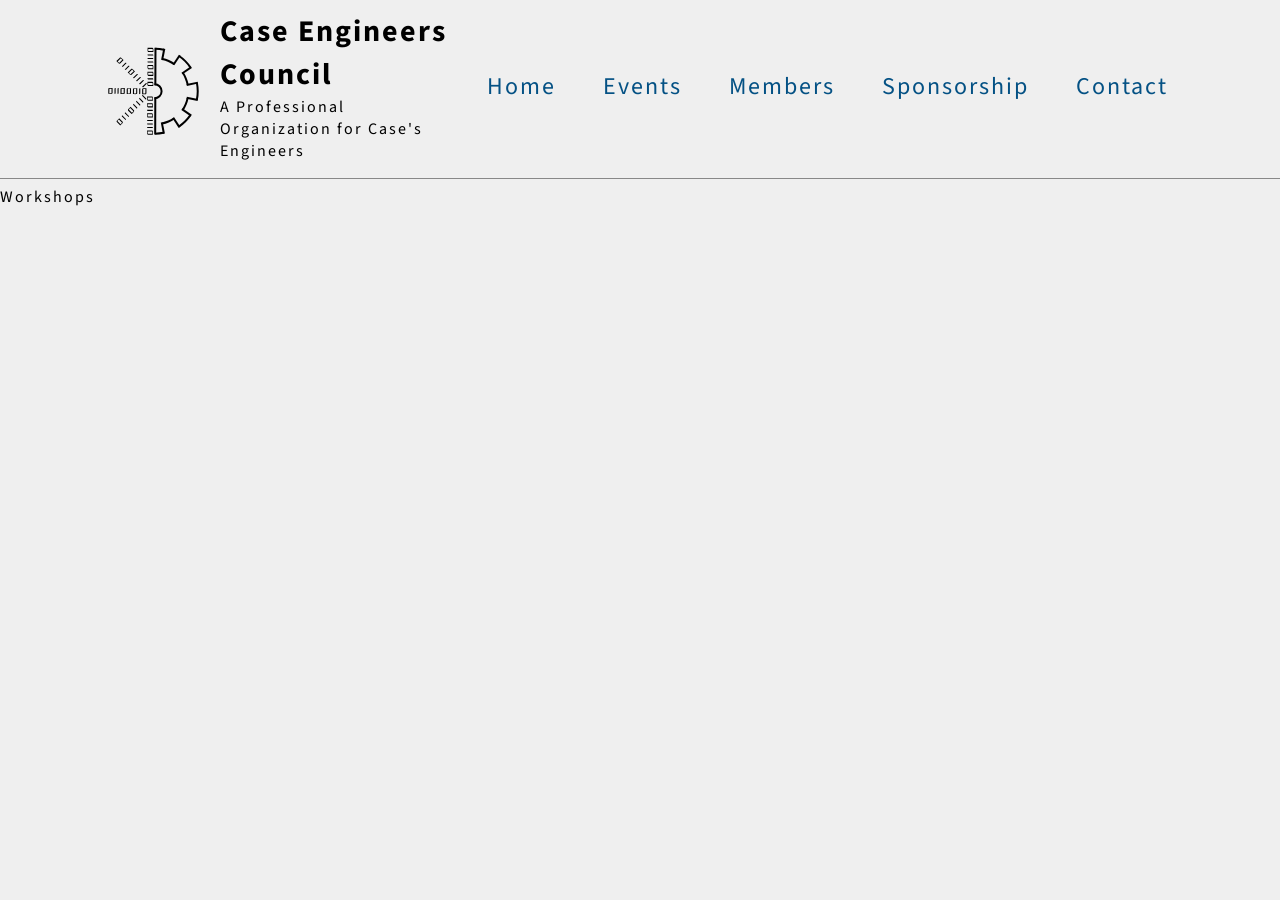
<file: member_education.html>
<!DOCTYPE html>
<html>
	<head>
		<title>CWRUbotix Member Education</title>
		<meta charset="UTF-8">
		<meta name="description" content="The home of Case Western Reserve University's undergraduate robotics club.">
		<meta name="author" content="CWRUbotix">
		<link href="css/site.css" rel="stylesheet">
		<link href="css/projects.css" rel="stylesheet" />
		<link href='https://fonts.googleapis.com/css?family=Source+Sans+Pro:200' rel='stylesheet' type='text/css'>
	</head>

	<body>
		<script src="js/navbar.js"></script>

    <div id="member_education">
      <h1 class="project_title">Member Eduction</h1>
      <p>
        To promote learning within our club, we
      </p>

      <div id="workshops">
  			<h2 class="project_title">Programming & Design Workshops</h2>
  			<p>
  				Workshops
  			</p>
  		</div>
    </div>

		<script src="js/footer.js"></script>
	</body>
</html>
</file>
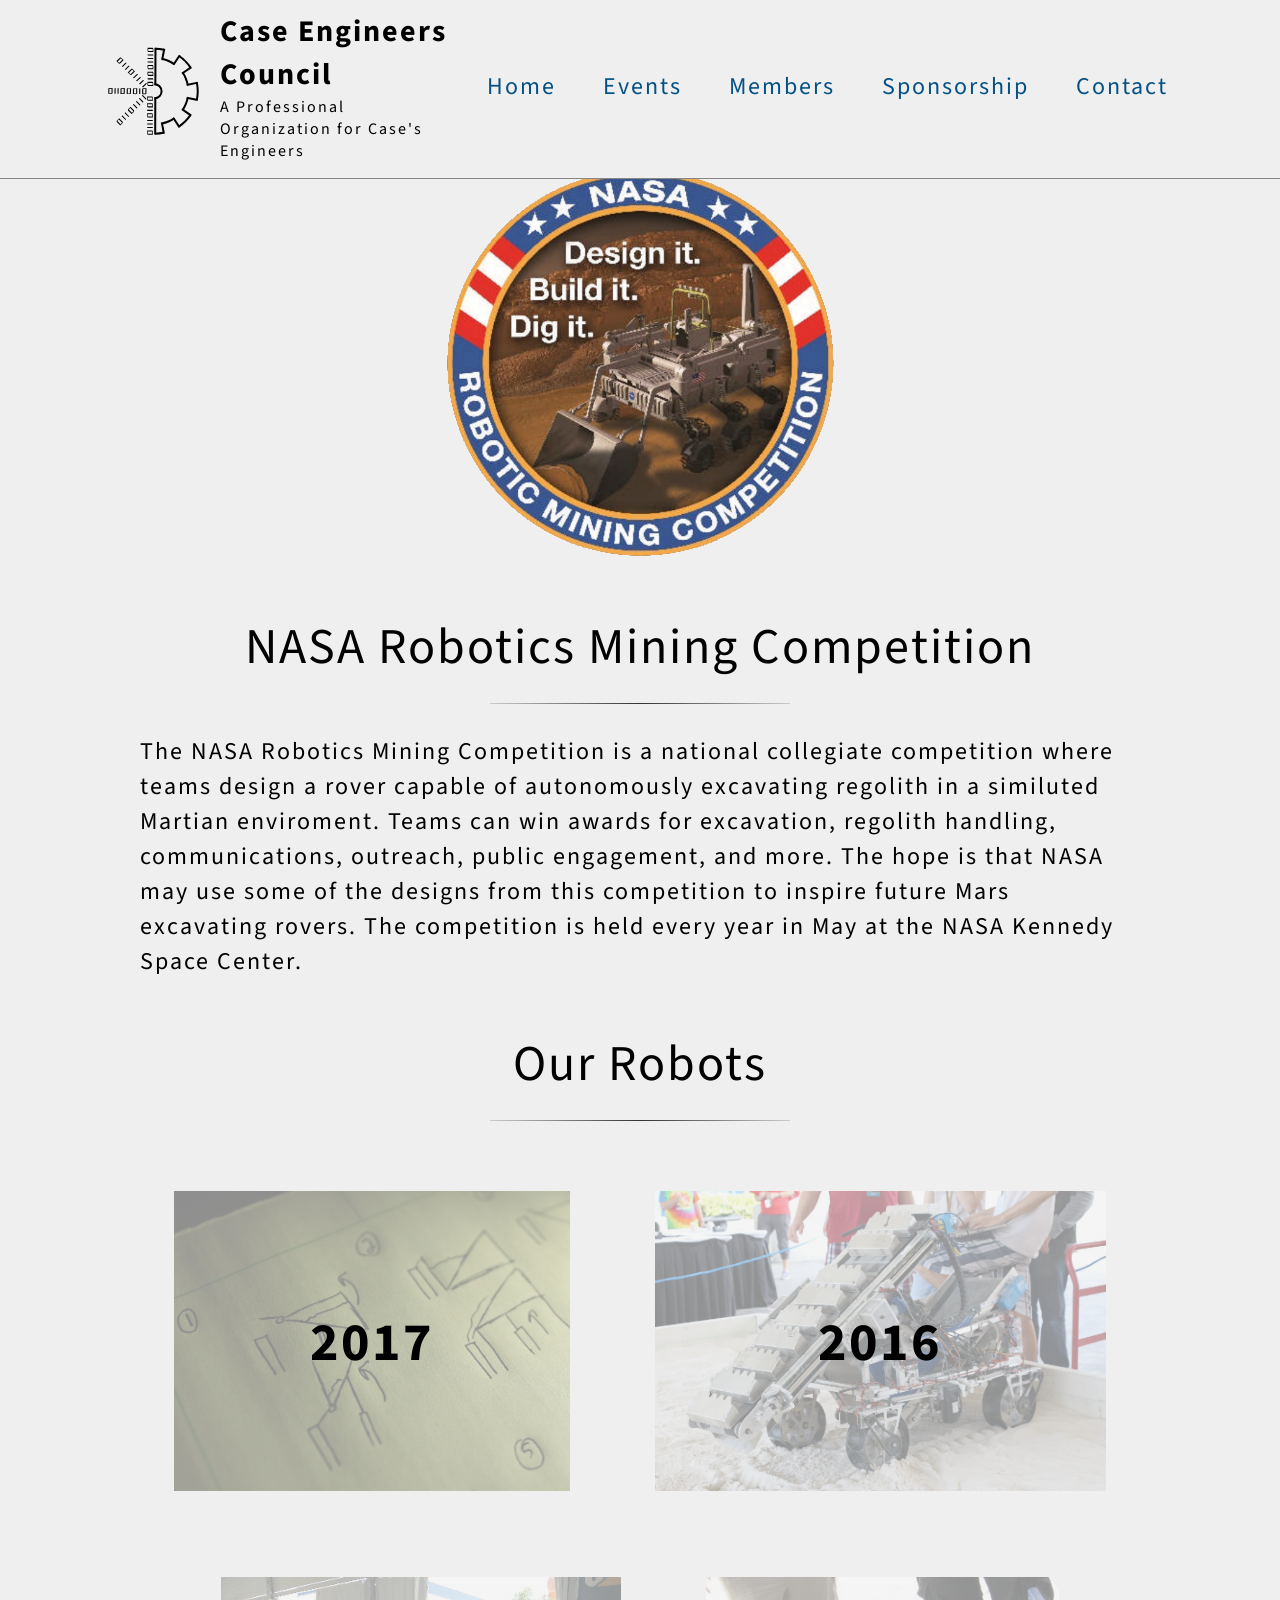
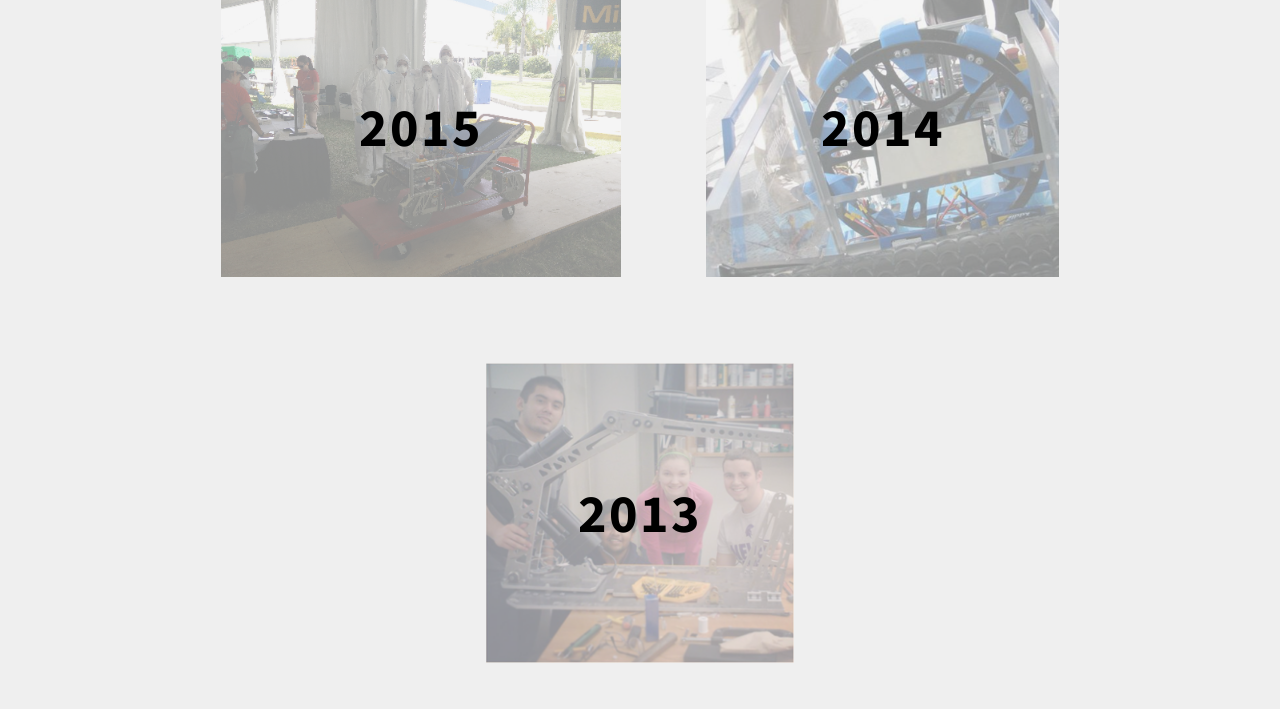
<file: nasa_rmc.html>
<!DOCTYPE html>
<html>
	<head>
		<title>CWRUbotix NASA Robotic Mining Competition</title>
		<meta charset="UTF-8">
		<meta name="description" content="The home of Case Western Reserve University's undergraduate robotics club.">
		<meta name="author" content="CWRUbotix">
		<link href="css/site.css" rel="stylesheet">
		<link href="css/projects.css" rel="stylesheet" />
		<link href='https://fonts.googleapis.com/css?family=Source+Sans+Pro:200' rel='stylesheet' type='text/css'>
	</head>

	<body>
		<script src="js/navbar.js"></script>
		<div class="topspace"></div>
		<div id="project">
			<a href="http://www.nasa.gov/offices/education/centers/kennedy/technology/nasarmc.html" target="_blank"><img class="logo" src="res/nasarmc.png"/></a>
			<p class="hd">NASA Robotics Mining Competition</p>
			<div class="division"></div>
			<p class="info">
				The NASA Robotics Mining Competition is a national collegiate competition where teams design a rover capable of autonomously excavating regolith in a similuted Martian enviroment. Teams can win awards for excavation, regolith handling, communications, outreach, public engagement, and more.  The hope is that NASA may use some of the designs from this competition to inspire future Mars excavating rovers.  The competition is held every year in May at the NASA Kennedy Space Center.
			</p>
			<p class="hd">Our Robots</p>
			<div class="division"></div>
			<div class="subproj_cont">
				<div class="subproj">
					<a href="proj/nasa_rmc_17.html">
						<img src="res/nasa_rmc/rmc_2017.png"/>
						<span class="subproj_txt"><b>2017</b></span>
					</a>
				</div>
				<div class="subproj">
					<a href="proj/nasa_rmc_16.html">
						<img src="res/nasa_rmc/rmc_2016.png"/>
						<span class="subproj_txt"><b>2016</b></span>
					</a>
				</div>
				<div class="subproj">
					<a href="proj/nasa_rmc_15.html">
						<img src="res/nasa_rmc/rmc_2015.png"/>
						<span class="subproj_txt"><b>2015</b></span>
					</a>
				</div>
				<div class="subproj">
					<a href="proj/nasa_rmc_14.html">
						<img src="res/nasa_rmc/rmc_2014.png"/>
						<span class="subproj_txt"><b>2014</b></span>
					</a>
				</div>
				<div class="subproj">
					<a href="proj/nasa_rmc_13.html">
						<img src="res/nasa_rmc/rmc_2013.png"/>
						<span class="subproj_txt"><b>2013</b></span>
					</a>
				</div>
			</div>
		</div>

		<script src="js/footer.js"></script>
	</body>
</html>
</file>
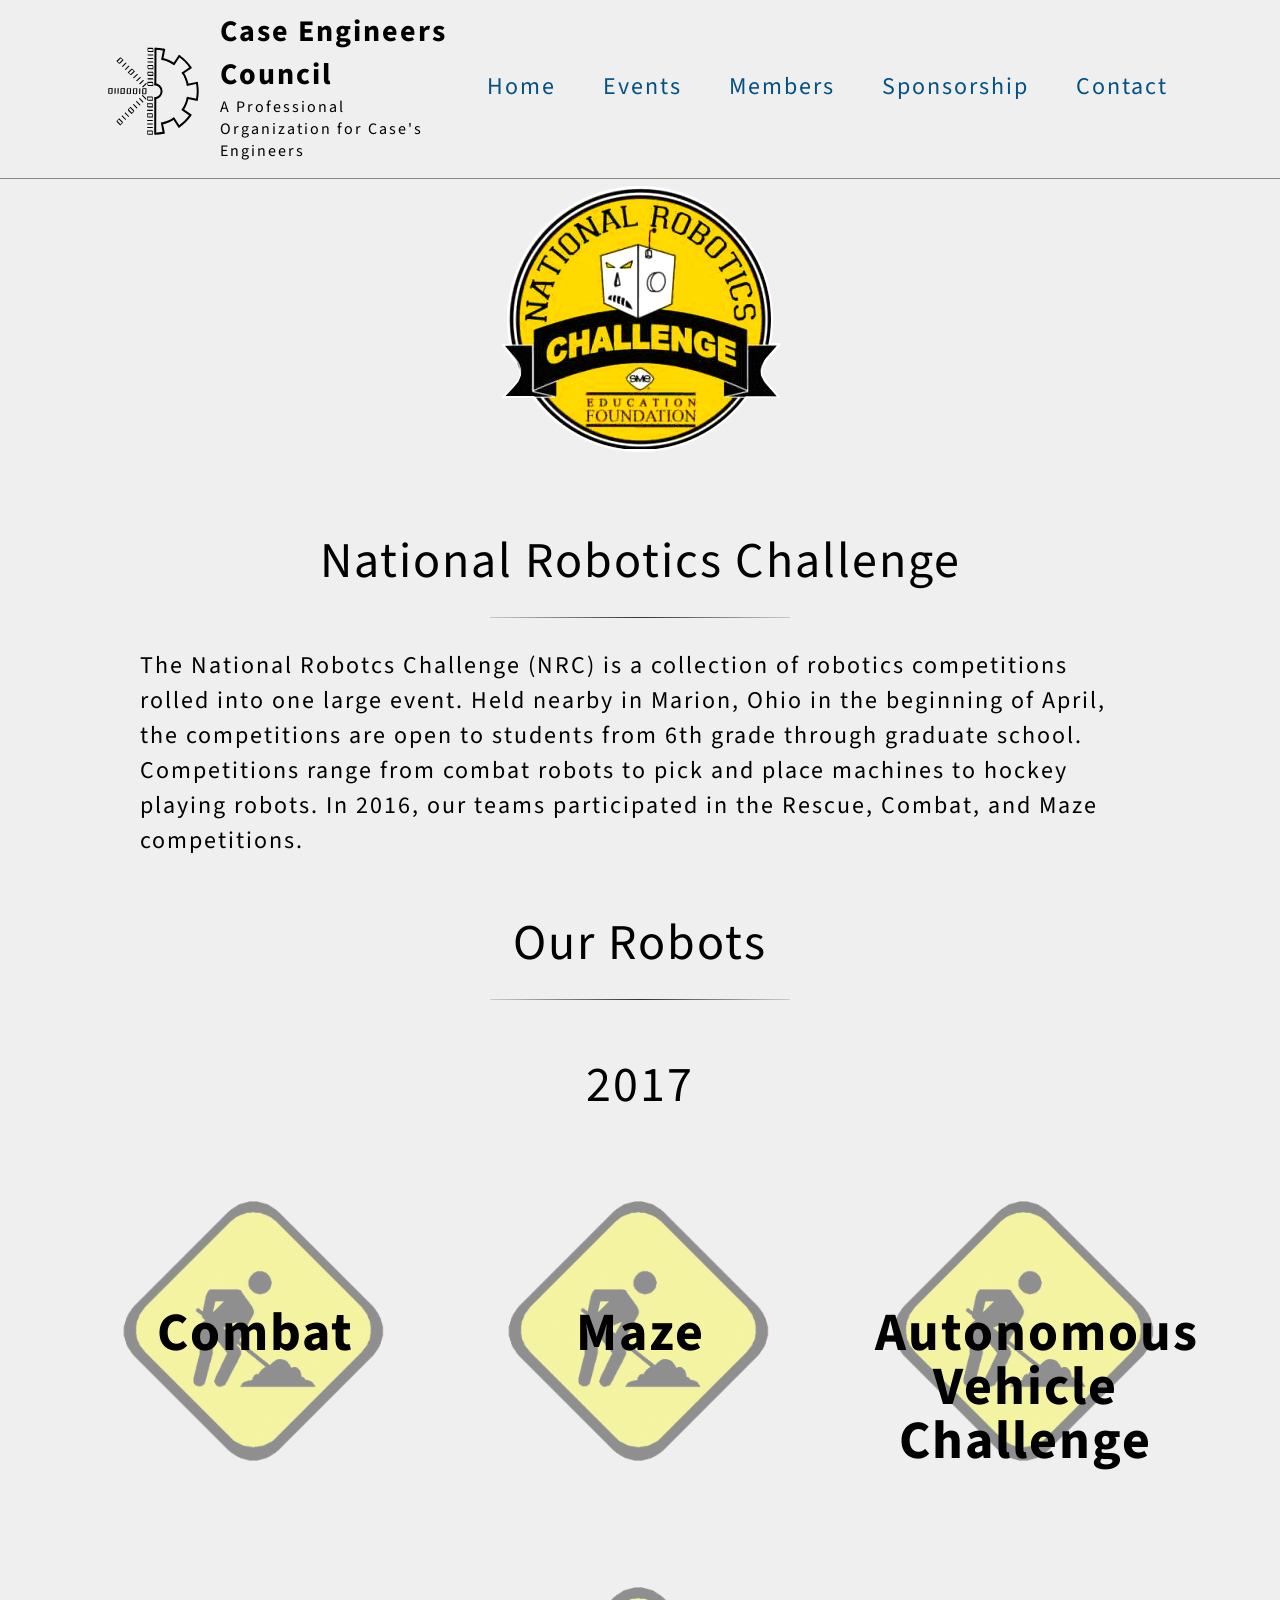
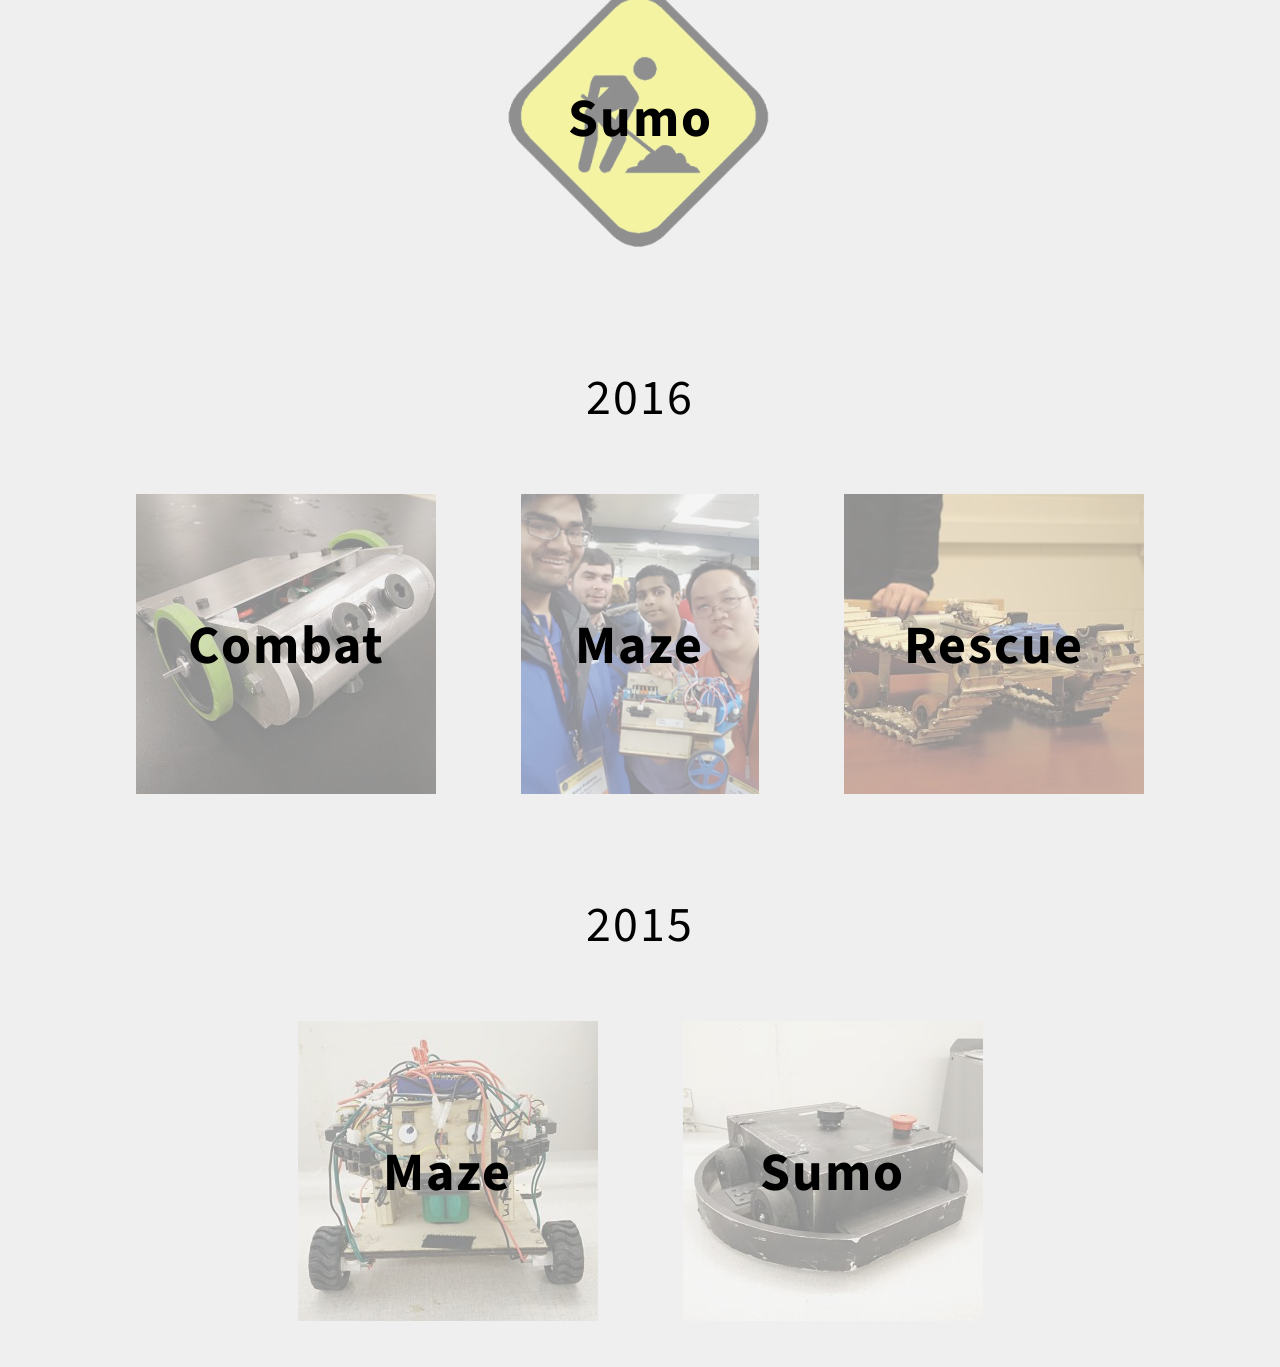
<file: nrc.html>
<!DOCTYPE html>
<html>
	<head>
		<title>CWRUbotix NASA Robotic Mining Competition</title>
		<meta charset="UTF-8">
		<meta name="description" content="The home of Case Western Reserve University's undergraduate robotics club.">
		<meta name="author" content="CWRUbotix">
		<link href="css/site.css" rel="stylesheet">
		<link href="css/projects.css" rel="stylesheet" />
		<link href='https://fonts.googleapis.com/css?family=Source+Sans+Pro:200' rel='stylesheet' type='text/css'>
	</head>

	<body>
		<script src="js/navbar.js"></script>
		<div class="topspace"></div>
		<div id="project">
			<a href="http://www.thenrc.org/" target="_blank"><img class="logo" src="res/nrc.png"/></a>
			<p class="hd">National Robotics Challenge</p>
			<div class="division"></div>
			<p class="info">
				The National Robotcs Challenge (NRC) is a collection of robotics competitions rolled into one large event. Held nearby in Marion, Ohio in the beginning of April, the competitions are open to students from 6th grade through graduate school. Competitions range from combat robots to pick and place machines to hockey playing robots.  In 2016, our teams participated in the Rescue, Combat, and Maze competitions.
			</p>
			<p class="hd">Our Robots</p>
			<div class="division"></div>
			<p class="hd">2017</p>
			<div class="subproj_cont">
				<div class="subproj">
					<a href="proj/nrc_combat_17.html">
						<img src="res/wip.png"/>
						<span class="subproj_txt"><b>Combat</b></span>
					</a>
				</div>
				<div class="subproj">
					<a href="proj/nrc_maze_17.html">
						<img src="res/wip.png"/>
						<span class="subproj_txt"><b>Maze</b></span>
					</a>
				</div>
				<div class="subproj">
					<a href="proj/nrc_avc_17.html">
						<img src="res/wip.png"/>
						<span class="subproj_txt"><b>Autonomous Vehicle Challenge</b></span>
					</a>
				</div>
				<div class="subproj">
					<a href="proj/nrc_sumo_17.html">
						<img src="res/wip.png"/>
						<span class="subproj_txt"><b>Sumo</b></span>
					</a>
				</div>
			</div>
			<p class="hd">2016</p>
			<div class="subproj_cont">
				<div class="subproj">
					<a href="proj/nrc_combat_16.html">
						<img src="res/nrc/combat_2016.jpg"/>
						<span class="subproj_txt"><b>Combat</b></span>
					</a>
				</div>
				<div class="subproj">
					<a href="proj/nrc_maze_16.html">
						<img src="res/nrc/maze_2016.jpg"/>
						<span class="subproj_txt"><b>Maze</b></span>
					</a>
				</div>
				<div class="subproj">
					<a href="proj/nrc_rescue_16.html">
						<img src="res/nrc/rescue_2016.jpg"/>
						<span class="subproj_txt"><b>Rescue</b></span>
					</a>
				</div>
			</div>
			<p class="hd">2015</p>
			<div class="subproj_cont">
				<div class="subproj">
					<a href="proj/nrc_maze_15.html">
						<img src="res/nrc/maze_2015.jpg"/>
						<span class="subproj_txt"><b>Maze</b></span>
					</a>
				</div>
				<div class="subproj">
					<a href="proj/nrc_sumo_15.html">
						<img src="res/nrc/sumo_2015.jpg"/>
						<span class="subproj_txt"><b>Sumo</b></span>
					</a>
				</div>
			</div>
		</div>

		<script src="js/footer.js"></script>
	</body>
</html>
</file>
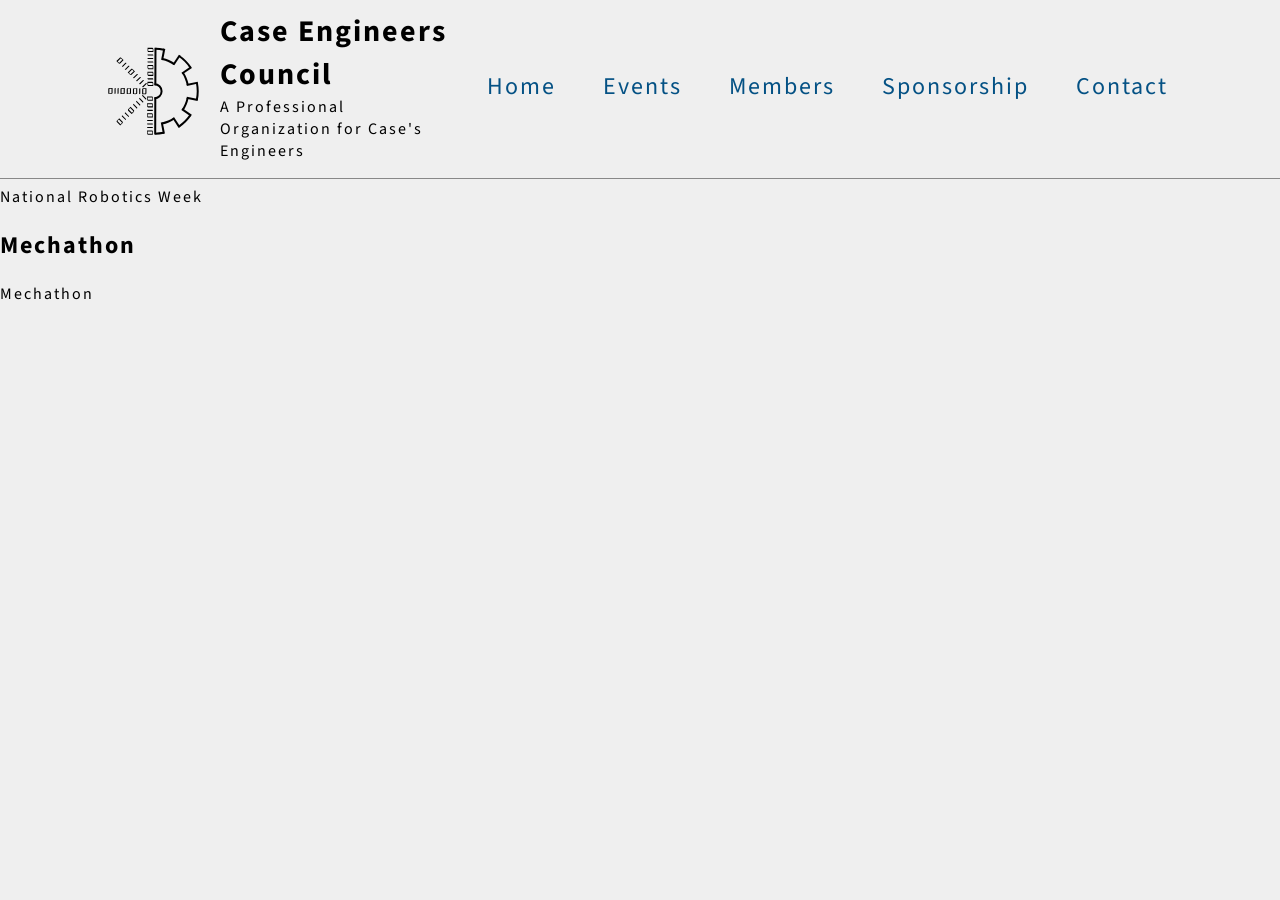
<file: outreach.html>
<!DOCTYPE html>
<html>
	<head>
		<title>CWRUbotix Outreach</title>
		<meta charset="UTF-8">
		<meta name="description" content="The home of Case Western Reserve University's undergraduate robotics club.">
		<meta name="author" content="CWRUbotix">
		<link href="css/site.css" rel="stylesheet">
		<link href="css/projects.css" rel="stylesheet" />
		<link href='https://fonts.googleapis.com/css?family=Source+Sans+Pro:200' rel='stylesheet' type='text/css'>
	</head>

	<body>
		<script src="js/navbar.js"></script>

    <div id="outreach">
			<h1 class="project_title">Robotics Outreach Events</h1>
			<p>
				Outreach
			</p>

			<div class="outreach_event" id="nrw">
				<h2>National Robotics Week</h2>
				<p>
					National Robotics Week
				</p>
			</div>

			<div class="outreach_event" id="mechathon">
				<h2>Mechathon</h2>
				<p>
					Mechathon
				</p>
			</div>
		</div>

		<script src="js/footer.js"></script>
	</body>
</html>
</file>
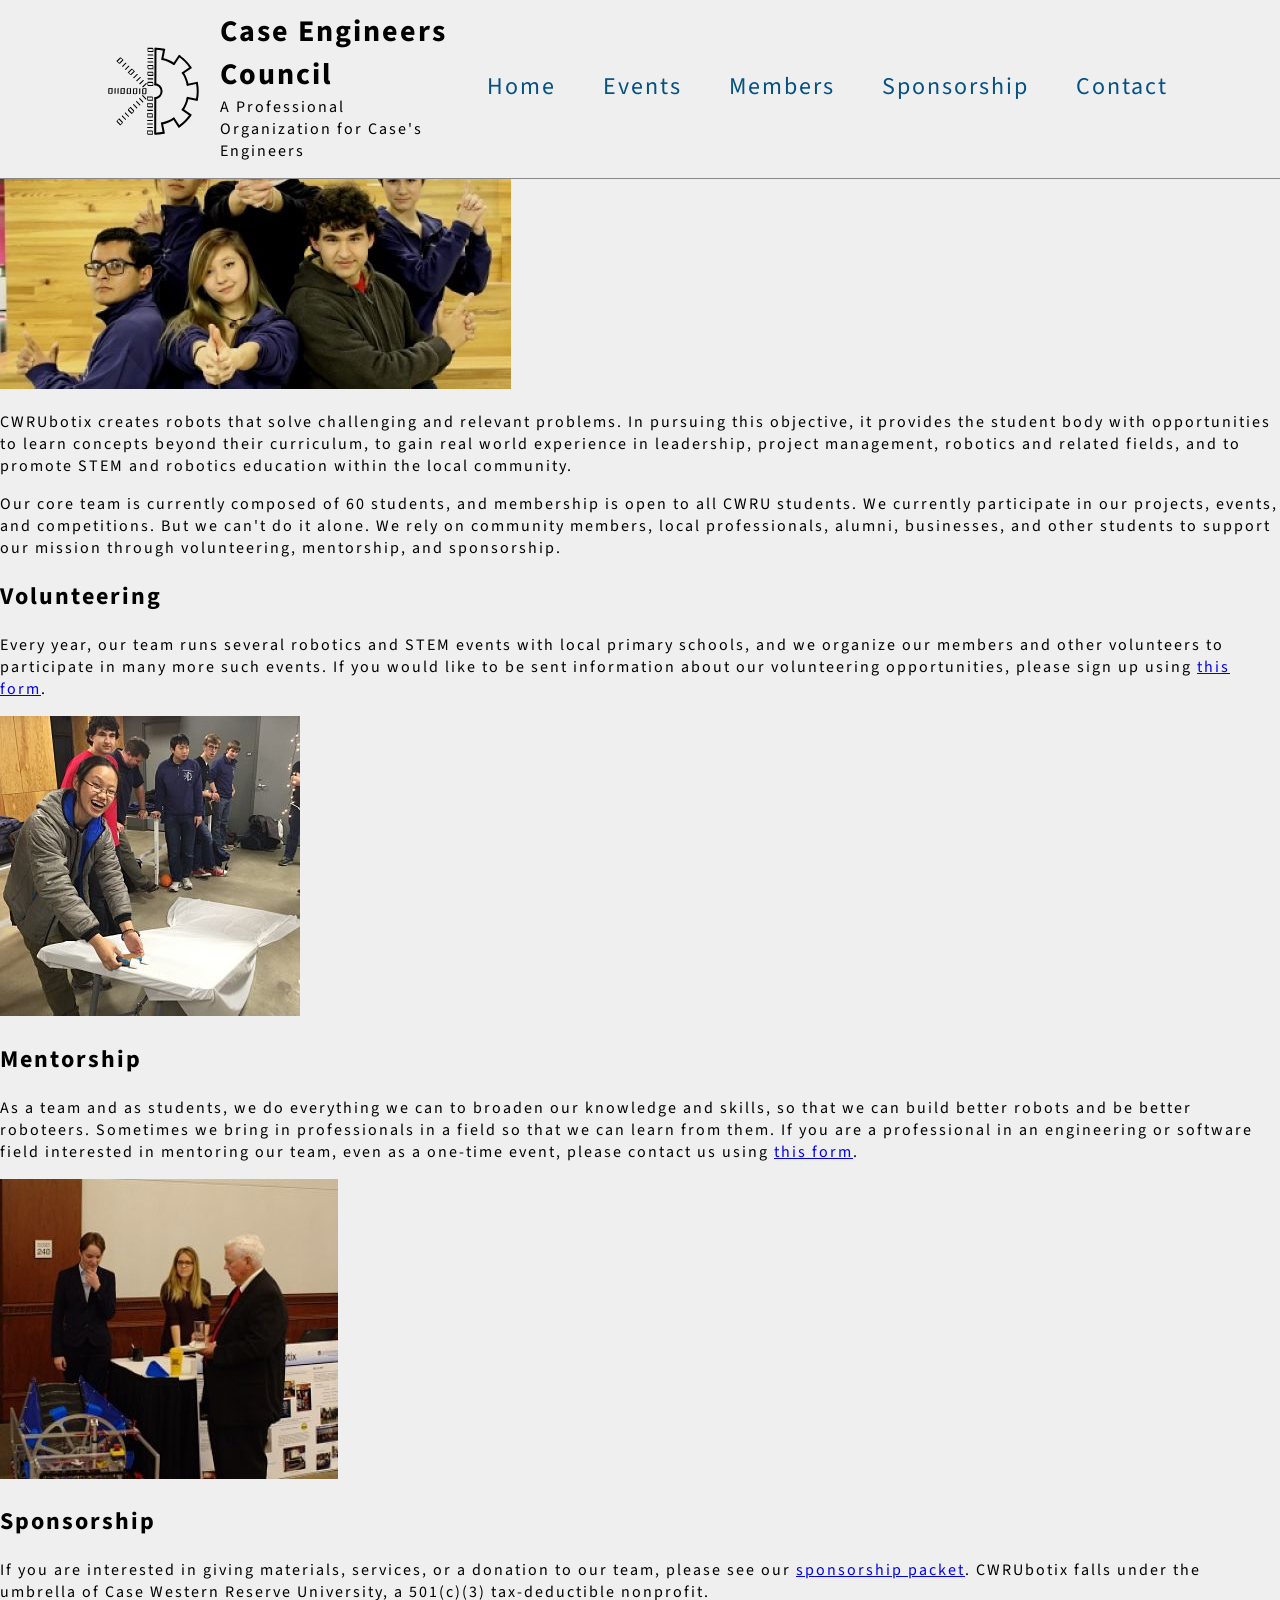
<file: sponsorship.html>
<!DOCTYPE html>
<html>
    <head>
        <title>CWRUbotix Sponsorship</title>
        <meta charset="UTF-8">
        <meta name="description" content="The home of Case Western Reserve University's undergraduate robotics club.">
        <meta name="author" content="CWRUbotix">
        <link href="css/site.css" rel="stylesheet">
        <link href="css/projects.css" rel="stylesheet" />
        <link href='https://fonts.googleapis.com/css?family=Source+Sans+Pro:200' rel='stylesheet' type='text/css'>
    </head>

    <body>
        <script src="js/navbar.js"></script>

    <div id="nrc">
      <h1 class="project_title">Support Our Team!</h1>
      
      <div class="thumbs">
        <div class="thumb">
          <img src="res/teamspread.jpg"/>
        </div>
      </div>
      
      <p>
        CWRUbotix creates robots that solve challenging and relevant problems. In pursuing this objective, it provides the student body with opportunities to learn concepts beyond their curriculum, to gain real world experience in leadership, project management, robotics and related fields, and to promote STEM and robotics education within the local community.
  	  </p>
  	  <p>
  	    Our core team is currently composed of 60 students, and membership is open to all CWRU students. We currently participate in our projects, events, and competitions. But we can't do it alone. We rely on community members, local professionals, alumni, businesses, and other students to support our mission through volunteering, mentorship, and sponsorship.
      </p>
	  
      <div class="nrc_team" id="volunteering">
        <h2>Volunteering</h2>
        <p>
          Every year, our team runs several robotics and STEM events with local primary schools, and we organize our members and other volunteers to participate in many more such events. If you would like to be sent information about our volunteering opportunities, please sign up using <a href="https://goo.gl/forms/bJlKx9cVTXHI3UcJ2">this form</a>.
        </p>
        <div class="thumbs">
          <div class="thumb">
            <img src="res/volunteering.jpg"/>
          </div>
        </div>
      </div>
      <div class="nrc_team" id="mentorship">
        <h2>Mentorship</h2>
        <p>
          As a team and as students, we do everything we can to broaden our knowledge and skills, so that we can build better robots and be better roboteers. Sometimes we bring in professionals in a field so that we can learn from them. If you are a professional in an engineering or software field interested in mentoring our team, even as a one-time event, please contact us using <a href="https://goo.gl/forms/2PNFcmoelwugzRcQ2">this form</a>.
        </p>
        <div class="thumbs">
          <div class="thumb">
            <img src="res/mentorship.jpg"/>
          </div>
        </div>
      </div>
      <div class="nrc_team" id="sponsorship">
        <h2>Sponsorship</h2>
        <p>
          If you are interested in giving materials, services, or a donation to our team, please see our <a href="res/sponsorship.pdf">sponsorship packet</a>. CWRUbotix falls under the umbrella of Case Western Reserve University, a 501(c)(3) tax-deductible nonprofit.
        </p>
      </div>
    </div>

        <script src="js/footer.js"></script>
    </body>
</html>
</file>
<file: css/site.css>
body {
	font-family: 'Source Sans Pro', sans-serif;
	letter-spacing: 2px;
	background-color:#EFEFEF;
	color: black;
	margin:0;
}

.hd {
	font-size: 50px;
	margin-bottom: 20px;
	text-align: center;
}

a.anchor {
    display: block;
    position: relative;
    top: -80px;
    visibility: hidden;
}

.division {
	border: 0;
	height: 1px;
	max-width: 300px;
	margin:0 auto 30px auto;
	background: #333;
	background-image: linear-gradient(to right, #ccc, #333, #ccc);
}

.topspace {
	height:120px;
}



#footer {
	vertical-align: middle;
	border-top: 1px solid #888;
	width:100%;
	text-align: center;
	font-size: 24px;
	margin: auto;
  margin-top: 50px;
	padding: 0;
  padding-top: 5px;
	list-style: none;
	background-color: #EFEFEF;
}

#footer li {
	display: inline-block;
	vertical-align: middle;
}

#footer a {
	display: inline-block;
	padding-top: 10px;
	padding-bottom: 10px;
	padding-right: 20px;
	padding-left: 20px;
  opacity: 0.5;
    filter: alpha(opacity=50);
}

#contact a {
  text-decoration: none;
  color: #000000;
}

#footer a:hover {
  opacity: 1;
    filter: alpha(opacity=100);
}

#footer img {
  height: 48px;
}

#copyright {
  font-size: 18px;
}

#nav {
	vertical-align: middle;
	z-index:10;
	border-bottom: 1px solid #888;
	position:fixed;
	top: 0;
	width:100%;
	text-align: center;
	font-size: 24px;
	margin: auto;
	padding: 0;
	list-style: none;
	background-color: #EFEFEF;
}

.nav_title {
	max-width:240px;
	display: inline-block;
	vertical-align: middle;
	font-size: 24px;
	text-align: left;
}

#nav li {
	display: inline-block;
	vertical-align: middle;
}

#nav a {
	text-decoration: none;
	display: inline-block;
	padding-top: 10px;
	padding-bottom: 15px;
	padding-right: 20px;
	padding-left: 20px;
	color: #045184;
}

#nav a:hover {
	color: #3588CC;
}

#nav_logo {
	max-width:120px;
	display: inline-block;
	vertical-align: middle;
}

#nav_name {
	font-size:30px;
	margin-bottom:0;
	margin-top:10px;
	margin-left:0;
}

#nav_desc {
	font-size:16px;
	margin-top:0;
	margin-left:0;
	margin-bottom:16px;
}
</file>
<file: css/projects.css>
#project {
	text-align: center;
	width: 100%;
	margin: auto;
}

.logo {
	max-height: 600px;
	margin-top: 50px;
	transition: all .2s ease-in-out;
}

.logo:hover {
	transform: scale(1.1);
}

.info {
	text-align: left;
	font-size: 24px;
	max-width: 1000px;
	margin: 30px auto 40px auto;
}


.subproj_cont {
	max-width: 1400px;
	margin: 20px auto 0 auto;
}

.subproj {
	display: inline-block;
	position: relative;
	margin: 40px;
}

.subproj img {
	position: relative;
	max-height: 300px;
	margin: auto;
	opacity: 0.4;
    filter: alpha(opacity=40);
	transition: all .2s ease-in-out;
}

.subproj img:hover {
	transform: scale(1.1);
}

.subproj_txt {
	line-height: 100%;
	position: absolute;
	top: calc(50% - 27px);
	width: 100%;
	font-size: 54px;
	color: black;
	left: 0;
	text-align: center;
}
</file>
